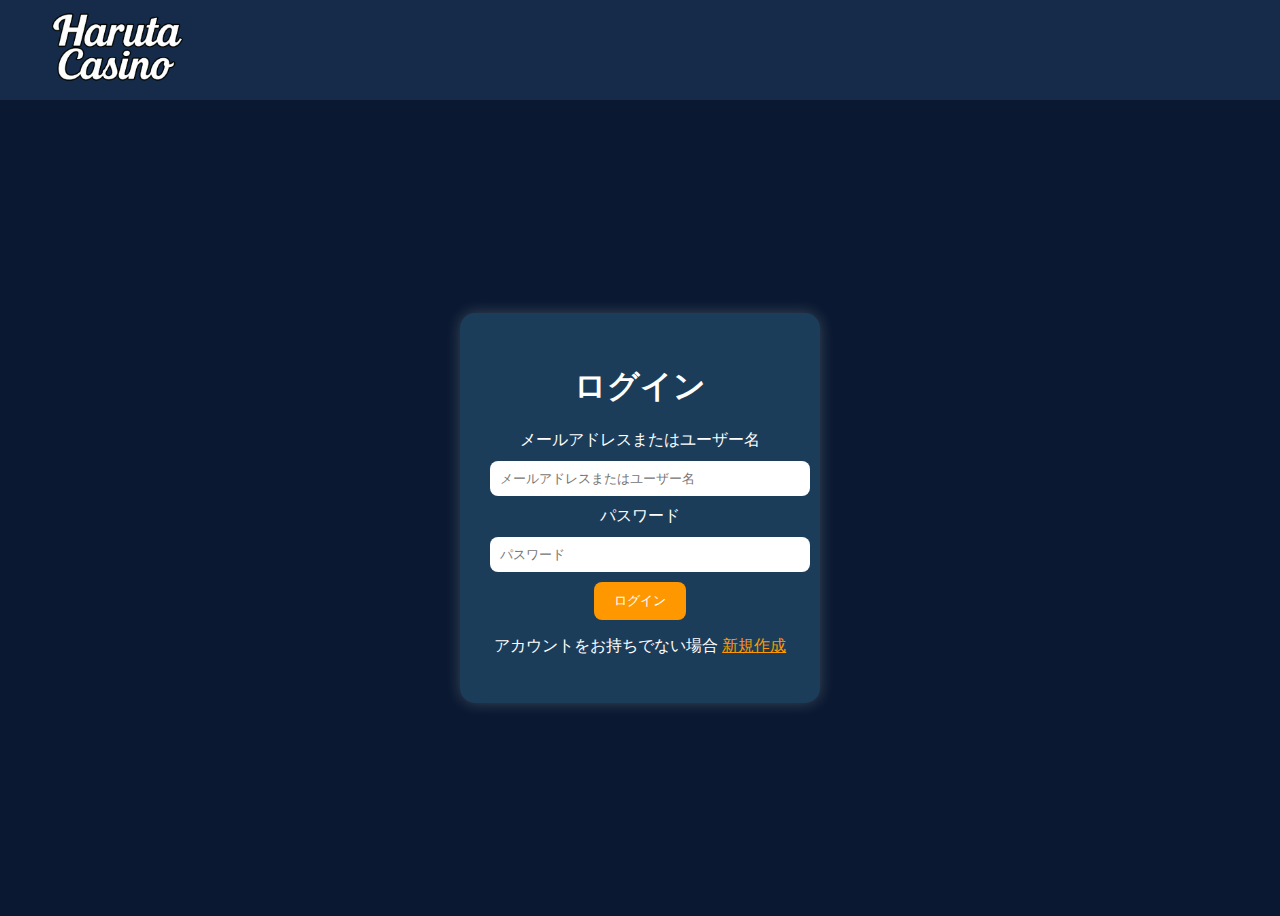
<file: index.html>
<!DOCTYPE html>
<html lang="ja">
<head>
    <meta charset="UTF-8">
    <meta name="viewport" content="width=device-width, initial-scale=1.0">
    <title>Casino Login</title>
    <link rel="stylesheet" href="loginstyles.css">
</head>
<body>
    <!-- 縦長バナー -->
    <header class="banner">
        <div class="logo">
            <img src="logo.png" alt="Casino Logo">
        </div>
    </header>

    <div class="login-container">
        <h1>ログイン</h1>
        <form id="loginForm">
            <label for="username">メールアドレスまたはユーザー名</label>
            <input type="text" id="username" placeholder="メールアドレスまたはユーザー名" required>
            
            <label for="password">パスワード</label>
            <input type="password" id="password" placeholder="パスワード" required>

            <button type="submit">ログイン</button>
            <p>アカウントをお持ちでない場合 <a href="signup.html">新規作成</a></p>
        </form>
    </div>

    <script src="loginscript.js"></script>
</body>
</html>
</file>
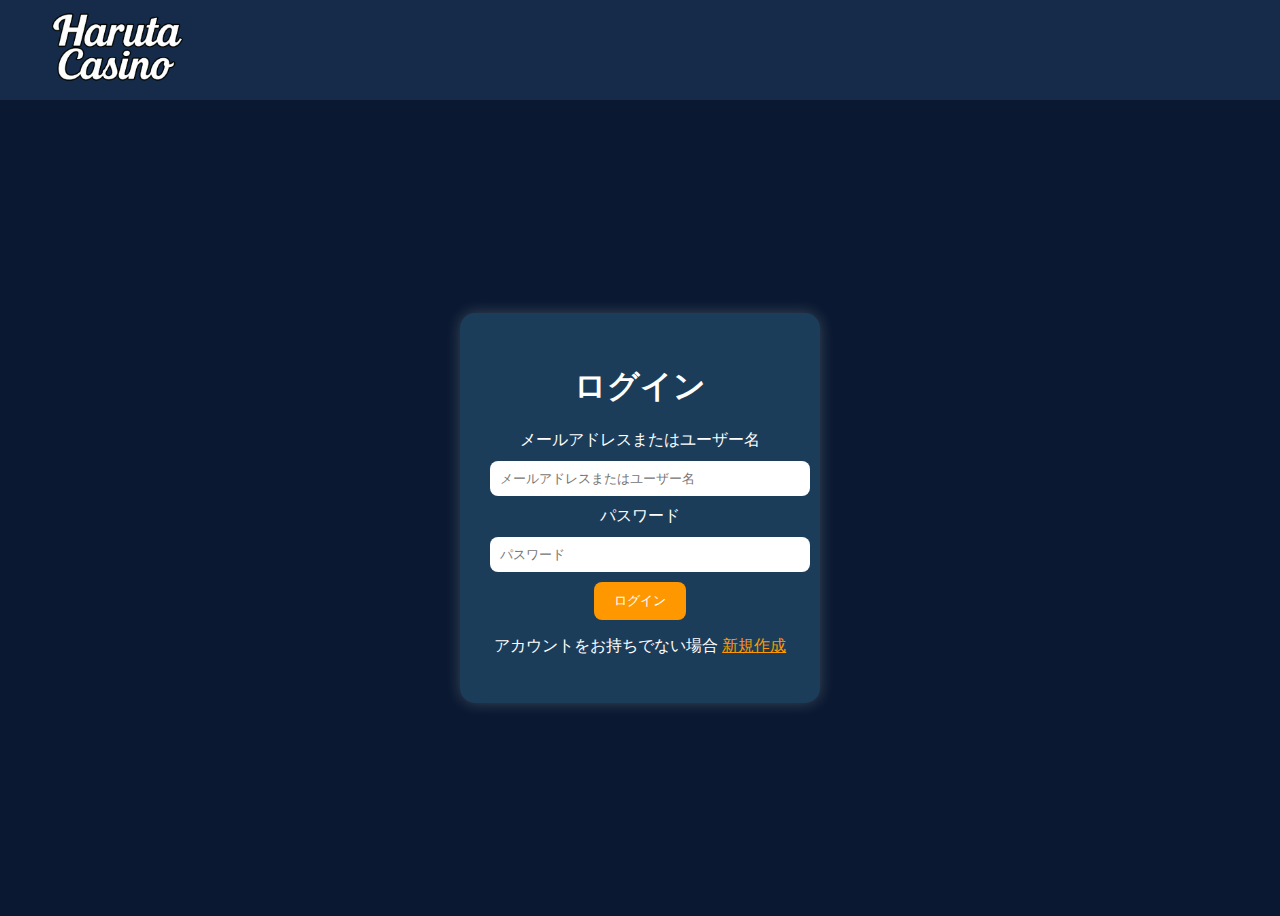
<file: highlow.html>
<!DOCTYPE html>
<html lang="ja">
<head>
    <meta charset="UTF-8">
    <title>ハイローゲーム</title>
    <link rel="stylesheet" href="casinostyles.css">
    <link rel="stylesheet" href="highlowstyles.css">
</head>
<body>
    <header class="banner">
        <div class="logo" style="cursor:pointer;" onclick="window.location.href='casino.html'">
            <img src="logo.png" alt="Casino Logo">
        </div>
        <div class="balance">残高: </div>
        <div class="user-info">ようこそ</div>
    </header>
    <div class="game-area">
        <h1>ハイロー</h1>
        <div id="highlow-game">
            <div class="main-row">
                <div id="card-area">A</div>
                <div class="arrow-buttons">
                    <button id="high-btn">↑</button>
                    <button id="low-btn">↓</button>
                </div>
            </div>
            <div id="bet-area">
                <label>ベット額: <input type="number" id="bet-amount" value="10" min="1"></label>
                <button id="bet-btn">ベット</button>
            </div>
            <p id="result"></p>
        </div>
    </div>
    <script src="casinoscript.js"></script>
    <script src="highlowscript.js"></script>
</body>
</html>
</file>
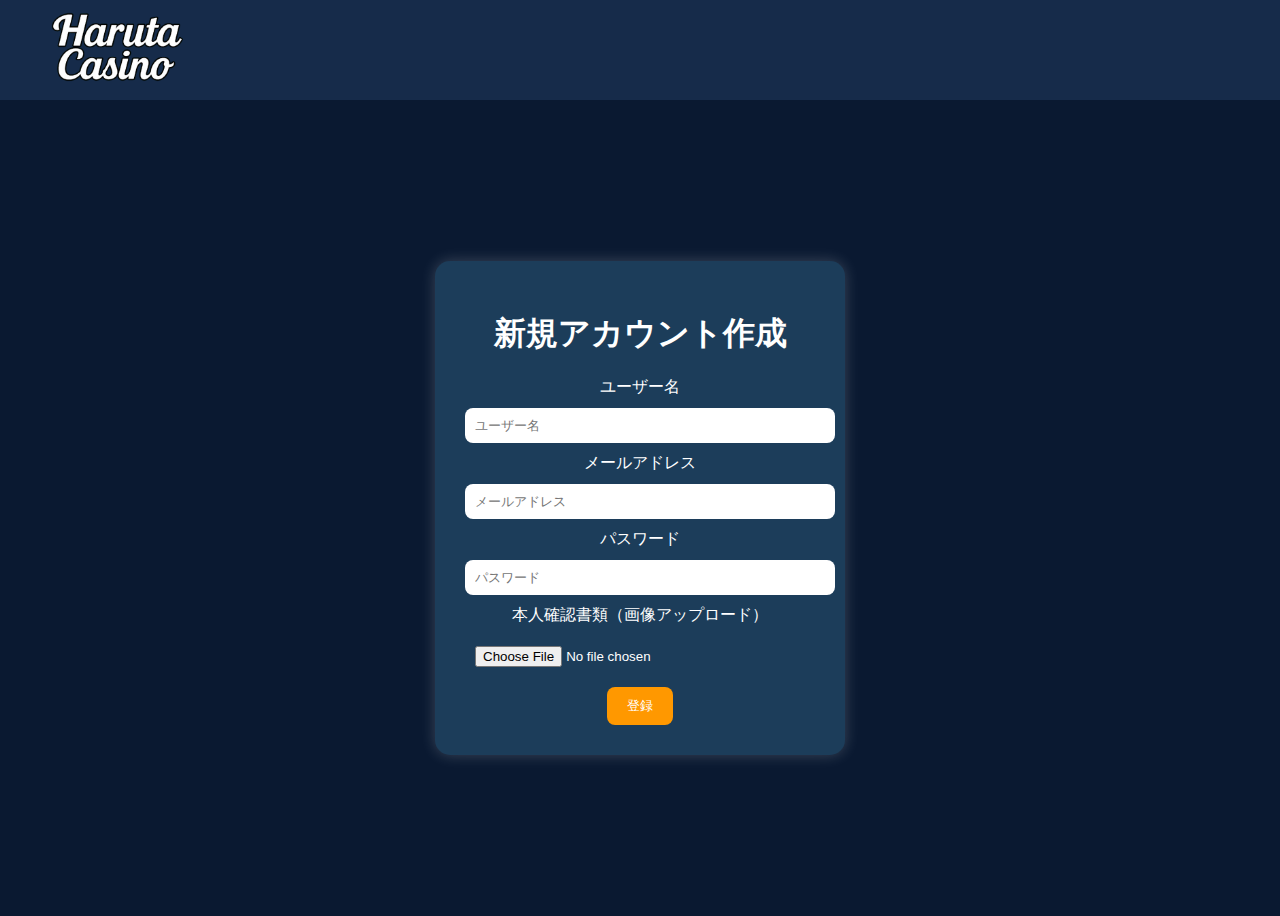
<file: signup.html>
<!DOCTYPE html>
<html lang="ja">
<head>
    <meta charset="UTF-8">
    <meta name="viewport" content="width=device-width, initial-scale=1.0">
    <title>新規アカウント作成</title>
    <link rel="stylesheet" href="signupstyles.css">
</head>
<body>
    <header class="banner">
        <div class="logo">
            <img src="logo.png" alt="Casino Logo">
        </div>
    </header>

    <div class="signup-container">
        <h1>新規アカウント作成</h1>
        <form id="signupForm">
            <label for="username">ユーザー名</label>
            <input type="text" id="username" placeholder="ユーザー名" required>

            <label for="email">メールアドレス</label>
            <input type="email" id="email" placeholder="メールアドレス" required>

            <label for="password">パスワード</label>
            <input type="password" id="password" placeholder="パスワード" required>

            <label for="idVerification">本人確認書類（画像アップロード）</label>
            <input type="file" id="idVerification" accept="image/*" required>

            <button type="submit">登録</button>
        </form>
    </div>

    <script src="signupscript.js"></script>
</body>
</html>
</file>
<file: loginstyles.css>
body {
    font-family: Arial, sans-serif;
    background-color: #0a1931; /* 紺色の背景 */
    color: #fff;
    display: flex;
    flex-direction: column;
    align-items: center;
    justify-content: center;
    height: 100vh;
}

/* 縦長バナー */
.banner {
    width: 100%;
    height: 80px; /* 縦長に調整 */
    background-color: #162b4a; /* 少し明るめの紺色 */
    display: flex;
    align-items: center;
    padding: 10px;
    position: absolute;
    top: 0;
    left: 0;
}

/* ロゴ配置 */
.logo img {
    height: 170px; /* ロゴサイズ調整 */
    margin-left: 20px;
}

/* ログインボックス */
.login-container {
    background-color: #1c3d5a;
    padding: 30px;
    width: 300px;
    border-radius: 15px; /* 角を丸く */
    text-align: center;
    box-shadow: 0px 0px 15px rgba(255, 255, 255, 0.2);
    margin-top: 100px; /* バナーとの余白を調整 */
}

input {
    width: 100%;
    padding: 10px;
    margin: 10px 0;
    border: none;
    border-radius: 8px;
}

button {
    background-color: #ff9800;
    color: #fff;
    padding: 10px 20px;
    border: none;
    border-radius: 8px;
    cursor: pointer;
}

a {
    color: #ff9800;
}
</file>
<file: casinostyles.css>
.banner {
    position: relative;
    display: flex;
    justify-content: center;
    align-items: center;
    height: 80px;
    background-color: #162b4a;
    width: 100%;
    box-sizing: border-box;
    padding: 0 20px;
}

/* ロゴを左上に固定配置 */
.logo {
    position: absolute;
    left: 20px;
    top: 5px;
    height: 70px;
    display: flex;
    align-items: center;
}

.logo img {
    height: 170px;
}

.balance {
    margin: 0 auto;
    z-index: 1;
    background-color: rgba(255, 255, 255, 0.1);
    color: #ffffff;
    padding: 10px 25px;
    border-radius: 25px;
    font-size: 20px;
    font-weight: bold;
    backdrop-filter: blur(4px);
}

/* ユーザー名は右上に配置 */
.user-info {
    position: absolute;
    right: 20px;
    top: 22px;
    font-size: 16px;
    color: #ffffff;
    z-index: 2;
}

/* ゲームカードを横一列に並べて、はみ出したら横スクロール */
.games {
    display: flex;
    flex-direction: row;
    justify-content: flex-start;
    gap: 40px;
    margin-top: 40px;
    flex-wrap: nowrap;
    overflow-x: auto;
    padding-bottom: 20px;
    scrollbar-width: thin;
    scrollbar-color: #ffd700 #1c3d5a;
    max-width: 100vw;
}

/* スクロールバーのデザイン（Chrome用） */
.games::-webkit-scrollbar {
    height: 10px;
}
.games::-webkit-scrollbar-thumb {
    background: #ffd700;
    border-radius: 6px;
}
.games::-webkit-scrollbar-track {
    background: #1c3d5a;
    border-radius: 6px;
}

/* ゲームカードのデザイン（大きめ） */
.game-card {
    background: #1c3d5a;
    border-radius: 22px;
    box-shadow: 0 4px 24px rgba(0,0,0,0.18);
    width: 220px;
    height: 300px;
    display: flex;
    flex-direction: column;
    align-items: center;
    justify-content: center;
    transition: transform 0.2s, box-shadow 0.2s;
    cursor: pointer;
    border: 2px solid transparent;
    min-width: 220px;
    min-height: 300px;
}

.game-card:hover {
    transform: scale(1.08);
    box-shadow: 0 8px 32px rgba(255, 215, 0, 0.25);
    border: 2px solid #ffd700;
}

.game-card img {
    width: 120px;
    height: 120px;
    object-fit: contain;
    margin-bottom: 18px;
}

.game-card p {
    color: #ffd700;
    font-weight: bold;
    font-size: 22px;
    margin: 0;
    letter-spacing: 1px;
}

/* スマホでもPCと同じ大きさを維持 */
@media (max-width: 600px) {
    .game-card {
        width: 220px;
        min-width: 220px;
        height: 300px;
        min-height: 300px;
    }
    .game-card img {
        width: 120px;
        height: 120px;
        margin-bottom: 18px;
    }
    .game-card p {
        font-size: 22px;
    }
    .games {
        gap: 40px;
        padding-bottom: 20px;
    }
}
</file>
<file: highlowstyles.css>
/* 背景を紺色に */
body {
    background: #102040;
    color: #fff;
    min-height: 100vh;
    margin: 0;
}

/* ゲームエリア中央寄せ */
.game-area {
    display: flex;
    flex-direction: column;
    align-items: center;
    justify-content: flex-start;
    min-height: 60vh;
    margin-top: 32px;
}

/* ハイローゲームUI全体 */
#highlow-game {
    display: flex;
    flex-direction: column;
    align-items: center;
    gap: 24px;
    width: 100%;
}

/* カードと矢印を横並びに */
.main-row {
    display: flex;
    flex-direction: row;
    align-items: center;
    gap: 40px;
}

/* カード表示部分 */
#card-area {
    font-size: 56px;
    border: 2px solid #fff;
    border-radius: 16px;
    width: 110px;
    height: 160px;
    display: flex;
    align-items: center;
    justify-content: center;
    background: #fff;
    color: #d84315;
    box-shadow: 0 4px 16px rgba(0,0,0,0.18);
    margin-bottom: 0;
}

/* 矢印ボタンを縦並びに */
.arrow-buttons {
    display: flex;
    flex-direction: column;
    gap: 24px;
}

#high-btn, #low-btn {
    font-size: 36px;
    width: 64px;
    height: 64px;
    border-radius: 50%;
    border: none;
    background: #f5f5f5;
    color: #102040;
    box-shadow: 0 2px 8px rgba(0,0,0,0.10);
    cursor: pointer;
    transition: background 0.2s, color 0.2s;
}
#high-btn:hover, #low-btn:hover {
    background: #ffe082;
    color: #d84315;
}

/* 掛け金入力欄 */
#bet-area {
    margin-top: 18px;
    display: flex;
    align-items: center;
    gap: 12px;
}
#bet-amount {
    width: 90px;
    font-size: 20px;
    padding: 4px 8px;
    border-radius: 6px;
    border: 1px solid #bbb;
    margin-left: 8px;
}
#bet-btn {
    font-size: 18px;
    padding: 6px 18px;
    border-radius: 6px;
    border: none;
    background: #00e676;
    color: #102040;
    font-weight: bold;
    cursor: pointer;
    transition: background 0.2s;
}
#bet-btn:hover {
    background: #1de9b6;
}

/* 結果表示 */
#result {
    font-size: 22px;
    font-weight: bold;
    margin-top: 16px;
    min-height: 32px;
    color: #ffe082;
}
</file>
<file: signupstyles.css>
body {
    font-family: Arial, sans-serif;
    background-color: #0a1931; /* 紺色の背景 */
    color: #fff;
    display: flex;
    flex-direction: column;
    align-items: center;
    justify-content: center;
    height: 100vh;
}

/* バナー */
.banner {
    width: 100%;
    height: 80px;
    background-color: #162b4a;
    display: flex;
    align-items: center;
    padding: 10px;
    position: absolute;
    top: 0;
    left: 0;
}

.logo img {
    height: 170px;
    margin-left: 20px;
}

/* 登録ボックス */
.signup-container {
    background-color: #1c3d5a;
    padding: 30px;
    width: 350px;
    border-radius: 15px;
    text-align: center;
    box-shadow: 0px 0px 15px rgba(255, 255, 255, 0.2);
    margin-top: 100px;
}

input {
    width: 100%;
    padding: 10px;
    margin: 10px 0;
    border: none;
    border-radius: 8px;
}

button {
    background-color: #ff9800;
    color: #fff;
    padding: 10px 20px;
    border: none;
    border-radius: 8px;
    cursor: pointer;
}
</file>
